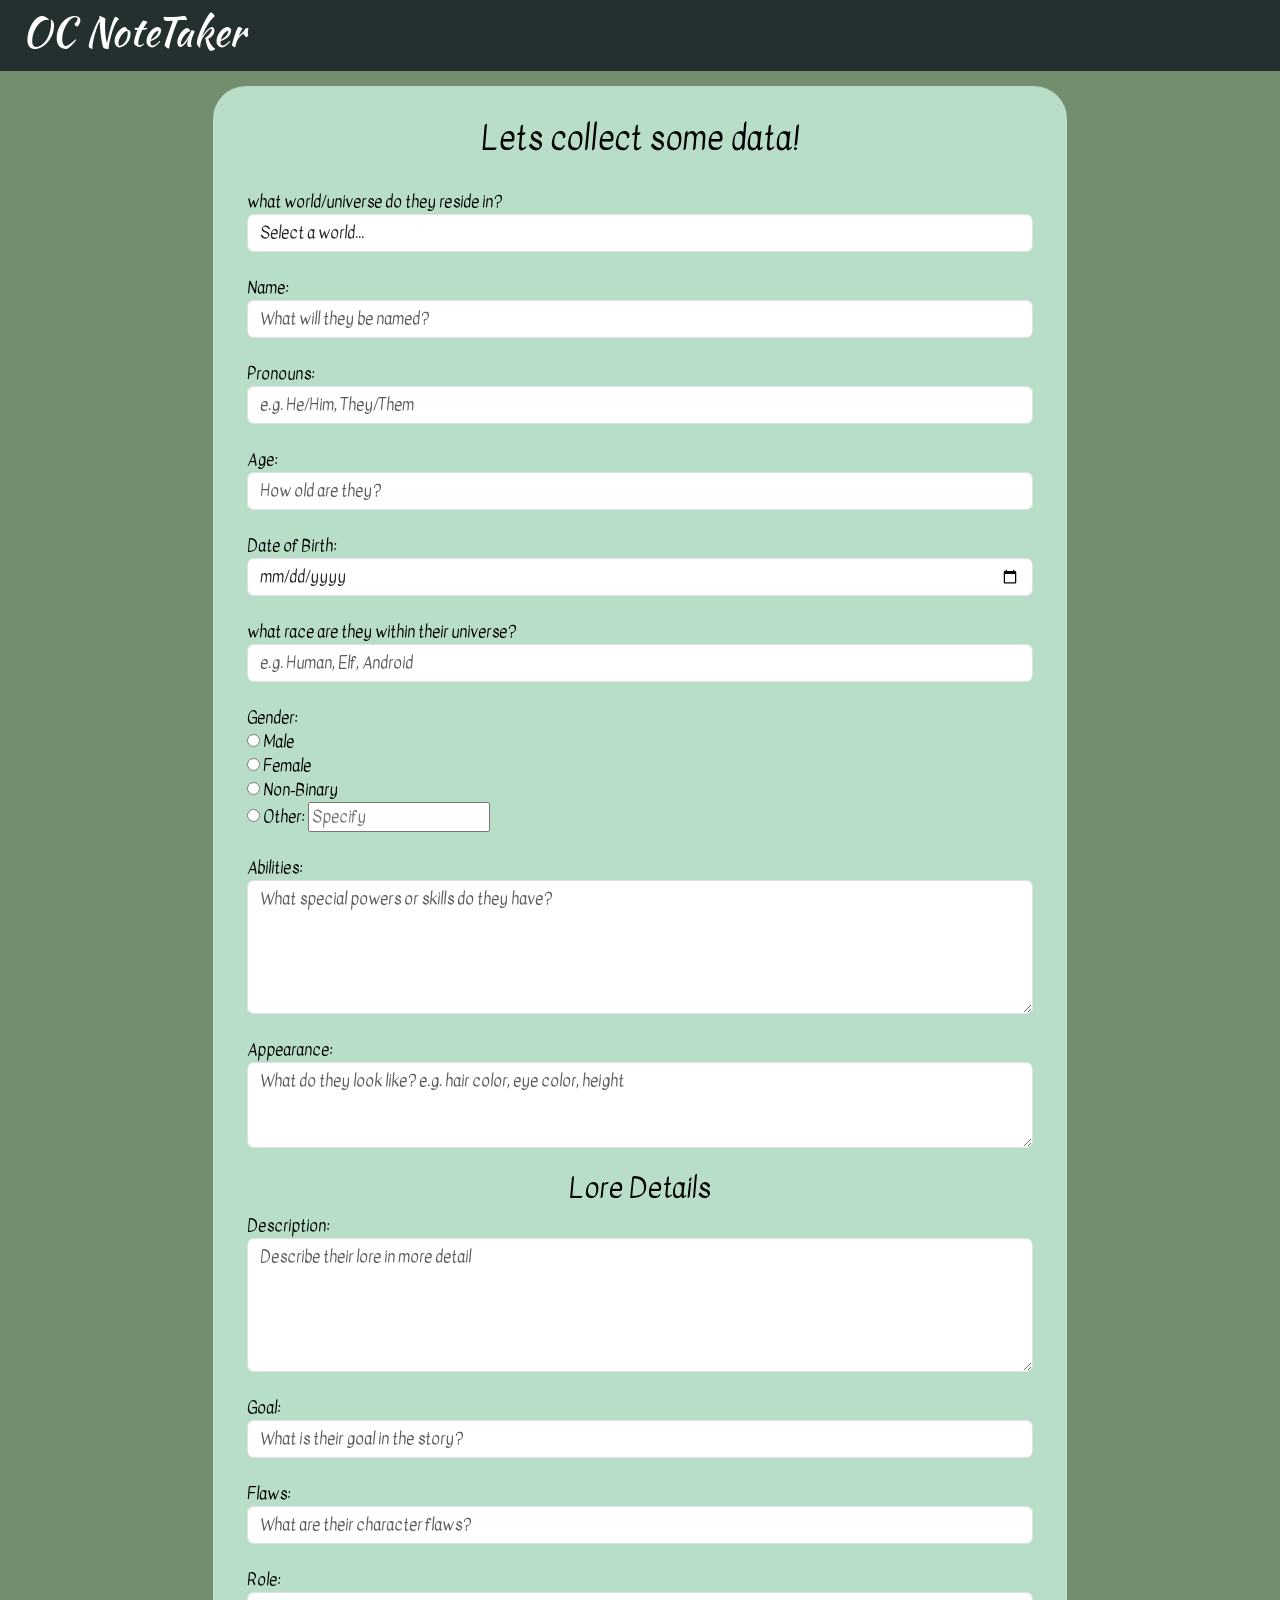
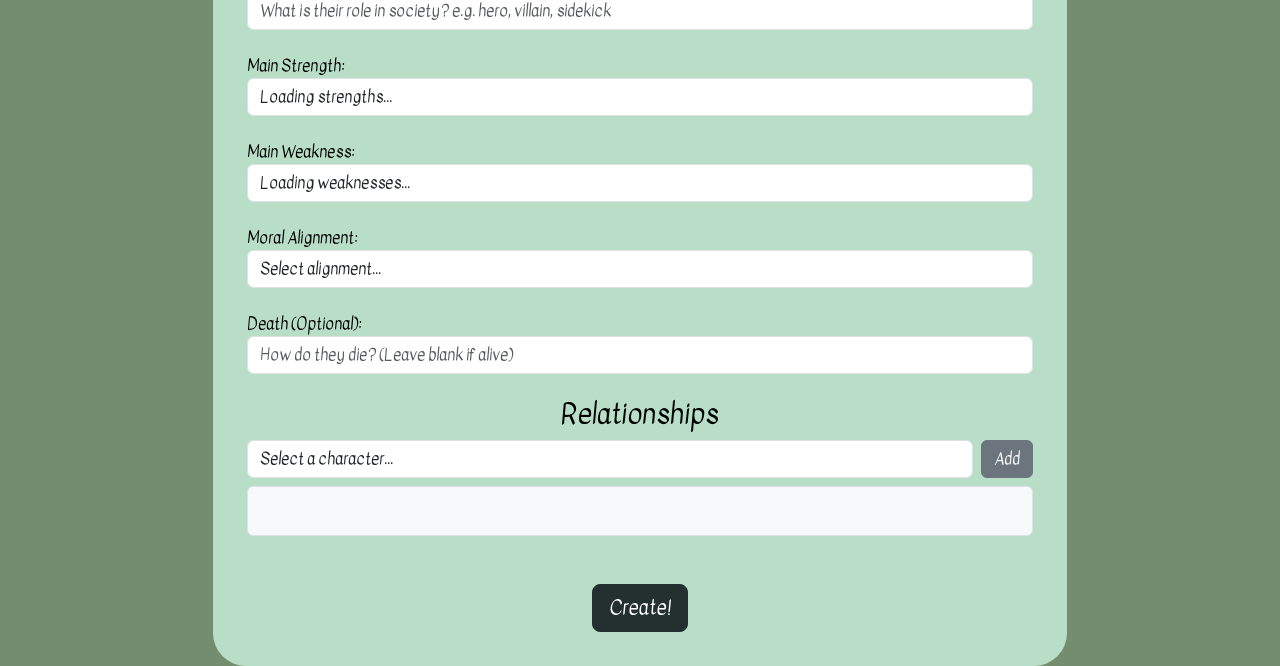
<file: Index.html>
<!DOCTYPE html>
<html>

<head>
  <meta charset="UTF-8">
  <meta name="viewport" content="width=device-width, initial-scale=1">
  <title>OC NoteTaker</title>
  <link href="https://cdn.jsdelivr.net/npm/bootstrap@5.3.3/dist/css/bootstrap.min.css" rel="stylesheet"
    integrity="sha384-QWTKZyjpPEjISv5WaRU9OFeRpok6YctnYmDr5pNlyT2bRjXh0JMhjY6hW+ALEwIH" crossorigin="anonymous">
  <link rel="stylesheet" href="index.css">
  <link rel="preconnect" href="https://fonts.googleapis.com">
  <link rel="preconnect" href="https://fonts.gstatic.com" crossorigin>
  <link href="https://fonts.googleapis.com/css2?family=Kaushan+Script&display=swap" rel="stylesheet">
  <link rel="preconnect" href="https://fonts.googleapis.com">
  <link rel="preconnect" href="https://fonts.gstatic.com" crossorigin>
  <link href="https://fonts.googleapis.com/css2?family=Kavivanar&display=swap" rel="stylesheet">
</head>

<body>
  <div id="header">
    <h1>OC NoteTaker</h1>
  </div>
  <div id="SignUp" class="container float-center col-sm-8">
    <h2 class="py-4 text-center">Lets collect some data!</h2>
    <form>
      <div id="form">
        <div id="world_container" class="pb-4 px-4">
          <label for="world_id"> what world/universe do they reside in?</label><br>
          <select class="form-control" id="world_id" name="world_id">
            <option value="">Select a world...</option>
          </select>
        </div>
        <div id="fname_container" class="pb-4 px-4">
          <label for="fname">Name:</label><br>
          <input type="text" placeholder="What will they be named?" class="form-control" id="fname" name="fname">
        </div>
        <div id="fpronouns_container" class="pb-4 px-4">
          <label for="fpronouns">Pronouns:</label><br>
          <input type="text" placeholder="e.g. He/Him, They/Them" class="form-control" id="fpronouns" name="fpronouns">
        </div>
        <div id="fage_container" class="pb-4 px-4">
          <label for="fage">Age:</label><br>
          <input type="number" placeholder="How old are they?" class="form-control" id="fage" name="fage">
        </div>
        <div id="fdob_container" class="pb-4 px-4">
          <label for="fdob">Date of Birth:</label><br>
          <input type="date" class="form-control" id="fdob" name="fdob">
        </div>
        <div id="frace_container" class="pb-4 px-4">
          <label for="frace"> what race are they within their universe?</label><br>
          <input type="text" placeholder="e.g. Human, Elf, Android" class="form-control" id="frace" name="frace">
        </div>
        <div id="fgender_container" class="pb-4 px-4">
          <label for="fgender">Gender:</label><br>
          <input type="radio" id="Male" name="Gender" value="Male">
          <label for="Male">Male</label><br>
          <input type="radio" id="Female" name="Gender" value="Female">
          <label for="Female">Female</label><br>
          <input type="radio" id="nonbinary" name="Gender" value="Non-Binary">
          <label for="nonbinary">Non-Binary</label><br>
          <input type="radio" id="Other" name="Gender" value="Other">
          <label for="Other">Other:</label>
          <input type="text" id="other_gender" placeholder="Specify">
        </div>
      </div>
      <div id="fabilities-container" class="pb-4 px-4">
        <label for="fabilities">Abilities:</label><br>
        <textarea id="fabilities" placeholder="What special powers or skills do they have?" class="form-control" name="fabilities" rows="5"></textarea>
      </div>
      <div id="fappearance_container" class="pb-4 px-4">
        <label for="fappearance">Appearance:</label><br>
        <textarea placeholder="What do they look like? e.g. hair color, eye color, height" class="form-control" id="fappearance" name="fappearance" rows="3"></textarea>
      </div>
      <h3 class="text-center">Lore Details</h3>
      <div id="fdescription_container" class="pb-4 px-4">
        <label for="fdescription">Description:</label><br>
        <textarea placeholder="Describe their lore in more detail" class="form-control" id="fdescription" name="fdescription" rows="5"></textarea>
      </div>
      <div id="fgoal_container" class="pb-4 px-4">
        <label for="fgoal">Goal:</label><br>
        <input type="text" placeholder="What is their goal in the story?" class="form-control" id="fgoal" name="fgoal">
      </div>
      <div id="fflaws_container" class="pb-4 px-4">
        <label for="fflaws">Flaws:</label><br>
        <input type="text" placeholder="What are their character flaws?" class="form-control" id="fflaws" name="fflaws">
      </div>
      <div id="frole_container" class="pb-4 px-4">
        <label for="frole">Role:</label><br>
        <input type="text" placeholder="What is their role in society? e.g. hero, villain, sidekick" class="form-control" id="frole" name="frole">
      </div>
      <div class="pb-4 px-4">
        <label for="strength_id">Main Strength:</label>
        <select class="form-control" id="strength_id" name="strength_id">
          <option value="">Loading strengths...</option>
        </select>
      </div>
      <div class="pb-4 px-4">
        <label for="weakness_id">Main Weakness:</label>
        <select class="form-control" id="weakness_id" name="weakness_id">
          <option value="">Loading weaknesses...</option>
        </select>
      </div>
      <div class="pb-4 px-4">
        <label for="fmoral_alignment">Moral Alignment:</label>
        <select class="form-control" id="fmoral_alignment" name="fmoral_alignment">
          <option value="">Select alignment...</option>
          <option value="Lawful Good">Lawful Good</option>
          <option value="Neutral Good">Neutral Good</option>
          <option value="Chaotic Good">Chaotic Good</option>
          <option value="Lawful Neutral">Lawful Neutral</option>
          <option value="True Neutral">True Neutral</option>
          <option value="Chaotic Neutral">Chaotic Neutral</option>
          <option value="Lawful Evil">Lawful Evil</option>
          <option value="Neutral Evil">Neutral Evil</option>
          <option value="Chaotic Evil">Chaotic Evil</option>
        </select>
      </div>
      <div id="fdeath_container" class="pb-4 px-4">
        <label for="fdeath">Death (Optional):</label><br>
        <input type="text" placeholder="How do they die? (Leave blank if alive)" class="form-control" id="fdeath" name="fdeath">
      </div>
      <div class="pb-4 px-4">
        <h3 class="text-center">Relationships</h3>
        <div class="d-flex gap-2 mb-2">
          <select id="rel_char_select" class="form-control">
            <option value="">Select a character...</option>
          </select>
          <button type="button" id="add_rel_btn" class="btn btn-secondary">Add</button>
        </div>
        <div id="relationship_list" class="border rounded p-3 bg-light" style="min-height: 50px;">
          </div>
      </div>
      <div class="text-center py-4">
        <button type="submit" id="signupbutton" class="btn btn-primary btn-lg">Create!</button>
      </div>
    </form>
  </div>

  <script src="https://cdn.jsdelivr.net/npm/bootstrap@5.3.3/dist/js/bootstrap.bundle.min.js"
    integrity="sha384-YvpcrYf0tY3lHB60NNkmXc5s9fDVZLESaAA55NDzOxhy9GkcIdslK1eN7N6jIeHz"
    crossorigin="anonymous"></script>
</body>

</html>
</file>
<file: index.css>
#header {
    padding: 2px;
    padding-top: 3px;
    background-color: #243030;
    color: white;
}

#header h1 {
    text-align: left;
    font-family: "Kaushan Script", cursive;
    padding: 5px;
    padding-left: 20px;
}

label {
    text-align: left;
}

body {
    background-color: #758D6F;
}

.btn-primary {
    color: #fff;
    background-color: #243030; /* Darker green for contrast on buttons */
    border-color: #243030;
}

.btn-primary:hover, .btn-primary:focus {
    color: #000000;
    background-color: #DDF8D6;
    border-color: #788275;
}

#SignUp {
    background-color: #B8DEC7;
    color: black;
    border-radius: 33px;
    padding: 10px;
    margin-top: 15px;
    font-family: "Kavivanar", cursive;
}

/* -------------------------------------------------------{ card styling }--------------------------------------------------------------------------------- */
.character-card {
    background-color: #B8DEC7;
    border: none;
    border-radius: 20px;
    font-family: "Kavivanar", cursive;
    transition: transform 0.2s;
}

.character-card:hover {
    transform: scale(1.02);
}

.character-card h4 {
    font-family: "Kaushan Script", cursive;
    color: #243030;
}

/* -------------------------------------------------------{ relationship rows }---------------------------------------------------------------------------- */
.rel-row {
    background-color: rgba(255, 255, 255, 0.3);
    border-radius: 10px;
    padding: 8px;
    margin-bottom: 5px;
    display: flex;
    align-items: center;
    gap: 10px;
}

.rel-row strong {
    min-width: 100px;
}

/* -------------------------------------------------------{ delete buttons }------------------------------------------------------------------------------ */
.btn-delete {
    background-color: #ff6b6b;
    border: none;
    color: white;
    border-radius: 5px;
    padding: 2px 8px;
}

.btn-delete:hover {
    background-color: #fa5252;
}

/* -------------------------------------------------------{ fonts }---------------------------------------------------------------------------------------- */
.kaushan-script-regular {
    font-family: "Kaushan Script", cursive;
    font-weight: 400;
}

.kavivanar-regular {
    font-family: "Kavivanar", cursive;
    font-weight: 400;
}
</file>
